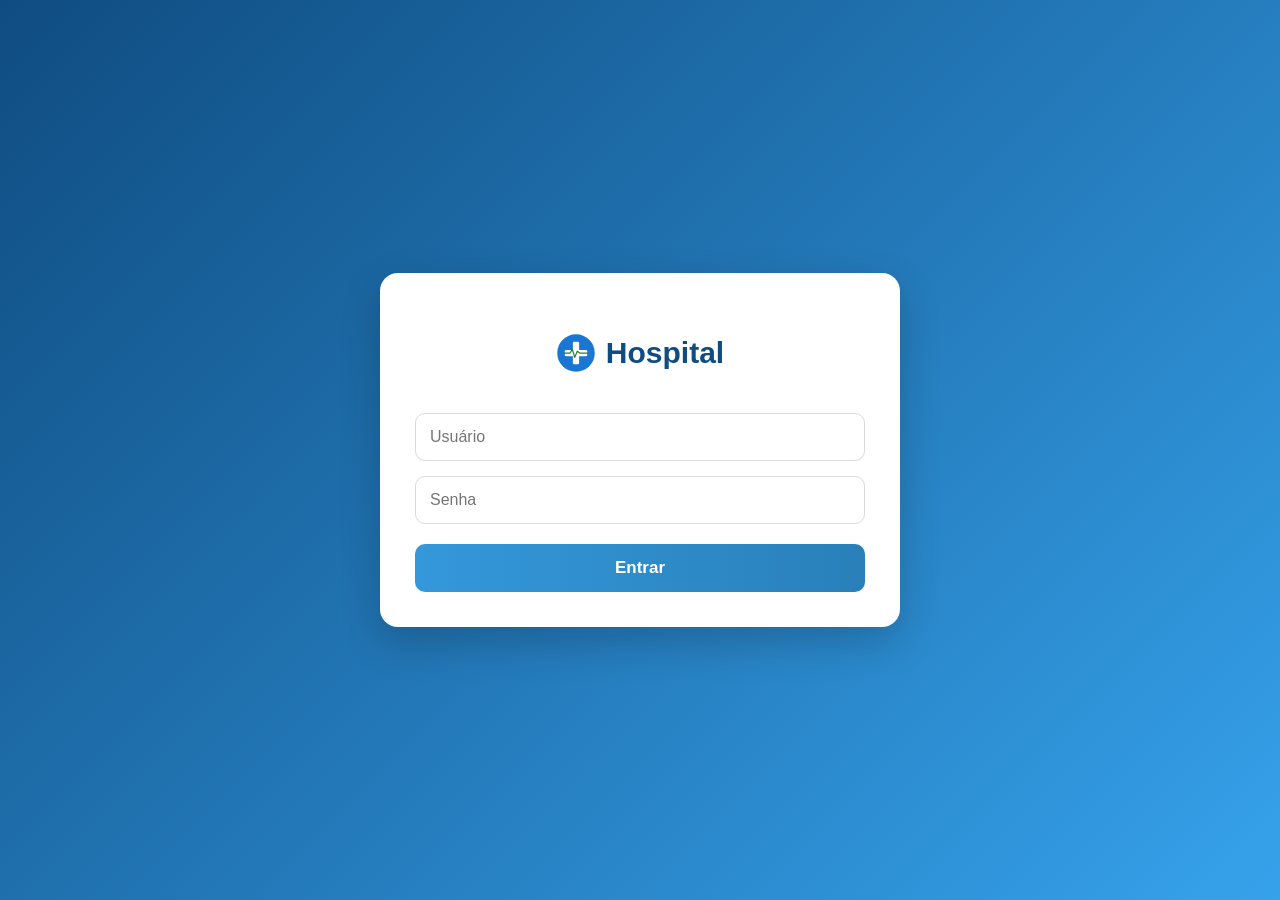
<file: frontend/index.html>
<!DOCTYPE html>
<html>
<head>
<link rel="stylesheet" href="css/style.css">
</head>
<body>
<div class="container">
  <h2 class="title"><img src="css/logo.svg" width="50" alt="Logo">Hospital </h2>
  <input id="usuario" placeholder="Usuário">
  <input id="senha" type="password" placeholder="Senha">
  <button onclick="login()">Entrar</button>
</div>

<script>
function login() {
  fetch("/login", {
    method: "POST",
    headers: {"Content-Type": "application/json"},
    body: JSON.stringify({
      usuario: usuario.value,
      senha: senha.value
    })
  })
  .then(r => r.json())
  .then(data => {
    if(data.tipo === "triagem") location.href = "triagem.html";
    if(data.tipo === "medico") location.href = "medico.html";
    if(data.tipo === "atendimento") location.href = "atendimento.html";
  });
}
</script>
</body>
</html>
</file>
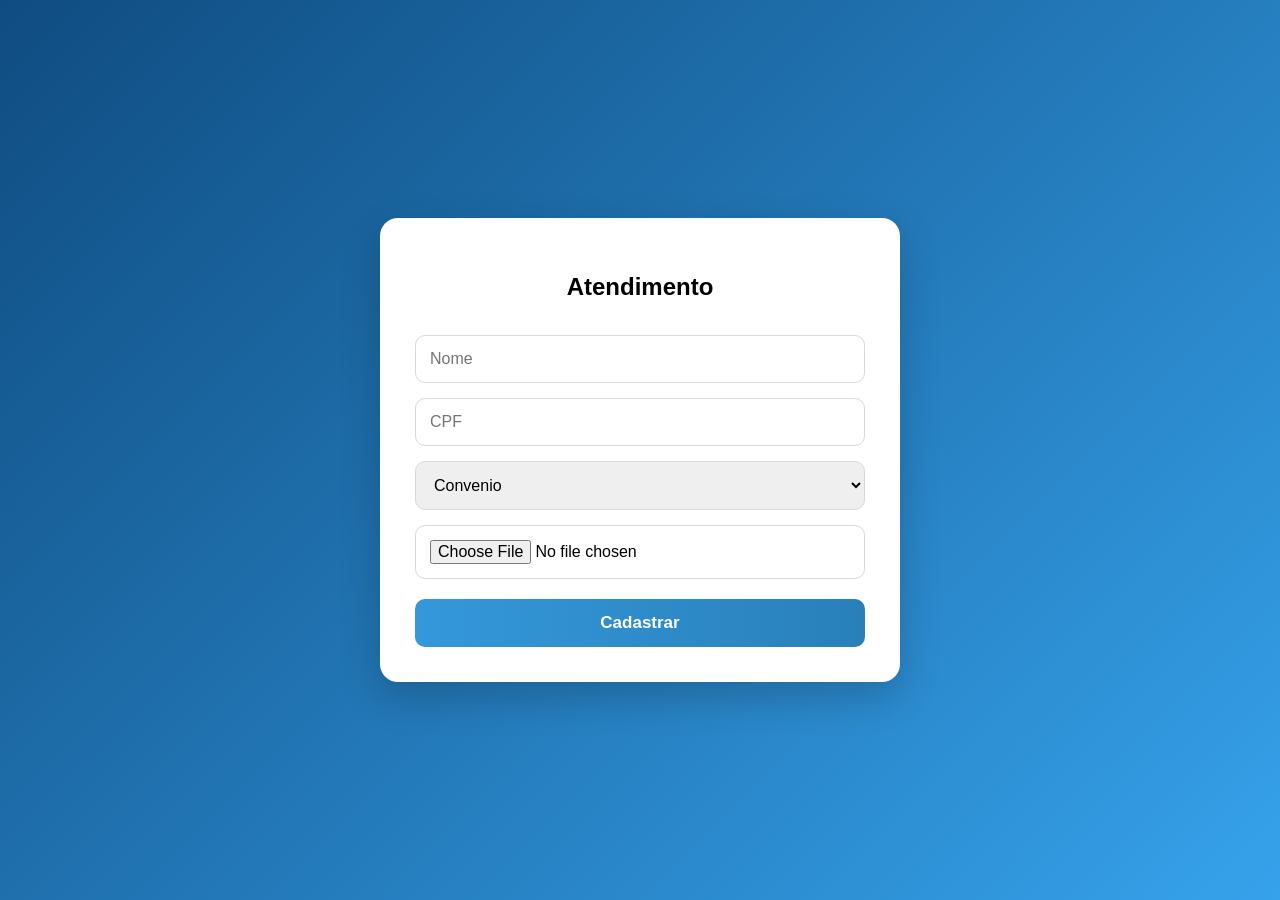
<file: frontend/atendimento.html>
<!DOCTYPE html>
<html>
<head><link rel="stylesheet" href="css/style.css"></head>
<body>
<div class="container">
<h2>Atendimento</h2>

<input id="nome" placeholder="Nome">
<input id="cpf" placeholder="CPF">

<select id="tipo">
  <option>Convenio</option>
  <option>Particular</option>
</select>

<input type="file" id="foto">

<button onclick="cadastrar()">Cadastrar</button>
</div>

<script>
function cadastrar(){
 fetch("http://localhost:3000/atendimento",{
  method:"POST",
  headers:{"Content-Type":"application/json"},
  body: JSON.stringify({
    nome: nome.value,
    cpf: cpf.value,
    tipo: tipo.value
  })
 });
 alert("Paciente enviado para triagem");
}
</script>
</body>
</html>
</file>
<file: frontend/css/style.css>
body{
    font-family: 'Segoe UI', Arial, Helvetica, sans-serif;
    margin: 0;
    padding: 0;
    background: linear-gradient(135deg, #0F4C81, #36A2EB);
    min-height: 100vh;
    display: flex;
    justify-content: center;
    align-items: center;
}

.container{
    width: 90%;
    max-width: 450px;
    background: #ffffff;
    padding: 35px;
    border-radius: 18px;
    box-shadow: 0 15px 40px rgba(0,0,0,0.2);
    text-align: center;
    animation: aparecer .5s ease;
}

@keyframes aparecer{
    from{
        opacity:0;
        transform:translateY(-20px);
    }
    to{
        opacity:1;
        transform:translateY(0);
    }
}

.title{
    display:flex;
    justify-content:center;
    align-items:center;
    gap:10px;
    color:#0F4C81;
    font-size:30px;
    margin-bottom:25px;
}

.title img{
    width:40px;
    height:40px;
}

input,
select{
    width:100%;
    padding:14px;
    margin-top:15px;
    border:1px solid #d9d9d9;
    border-radius:10px;
    font-size:16px;
    box-sizing:border-box;
    transition:.3s;
}

input:focus,
select:focus{
    border-color:#3498db;
    outline:none;
    box-shadow:0 0 10px rgba(52,152,219,.3);
}

button{
    width:100%;
    margin-top:20px;
    padding:14px;
    border:none;
    border-radius:10px;
    background:linear-gradient(90deg,#3498db,#2980b9);
    color:white;
    font-size:17px;
    font-weight:bold;
    cursor:pointer;
    transition:.3s;
}

button:hover{
    transform:translateY(-2px);
    box-shadow:0 8px 18px rgba(41,128,185,.4);
}

button:active{
    transform:scale(.98);
}

.card{
    margin-top:20px;
    padding:18px;
    border-radius:12px;
    background:#f8f9fa;
    box-shadow:0 5px 15px rgba(0,0,0,.08);
}

.verde,
.amarelo,
.vermelho{
    display:inline-block;
    padding:6px 12px;
    border-radius:20px;
    font-weight:bold;
}

.verde{
    background:#2ecc71;
    color:white;
}

.amarelo{
    background:#f1c40f;
    color:#222;
}

.vermelho{
    background:#e74c3c;
    color:white;
}
</file>
